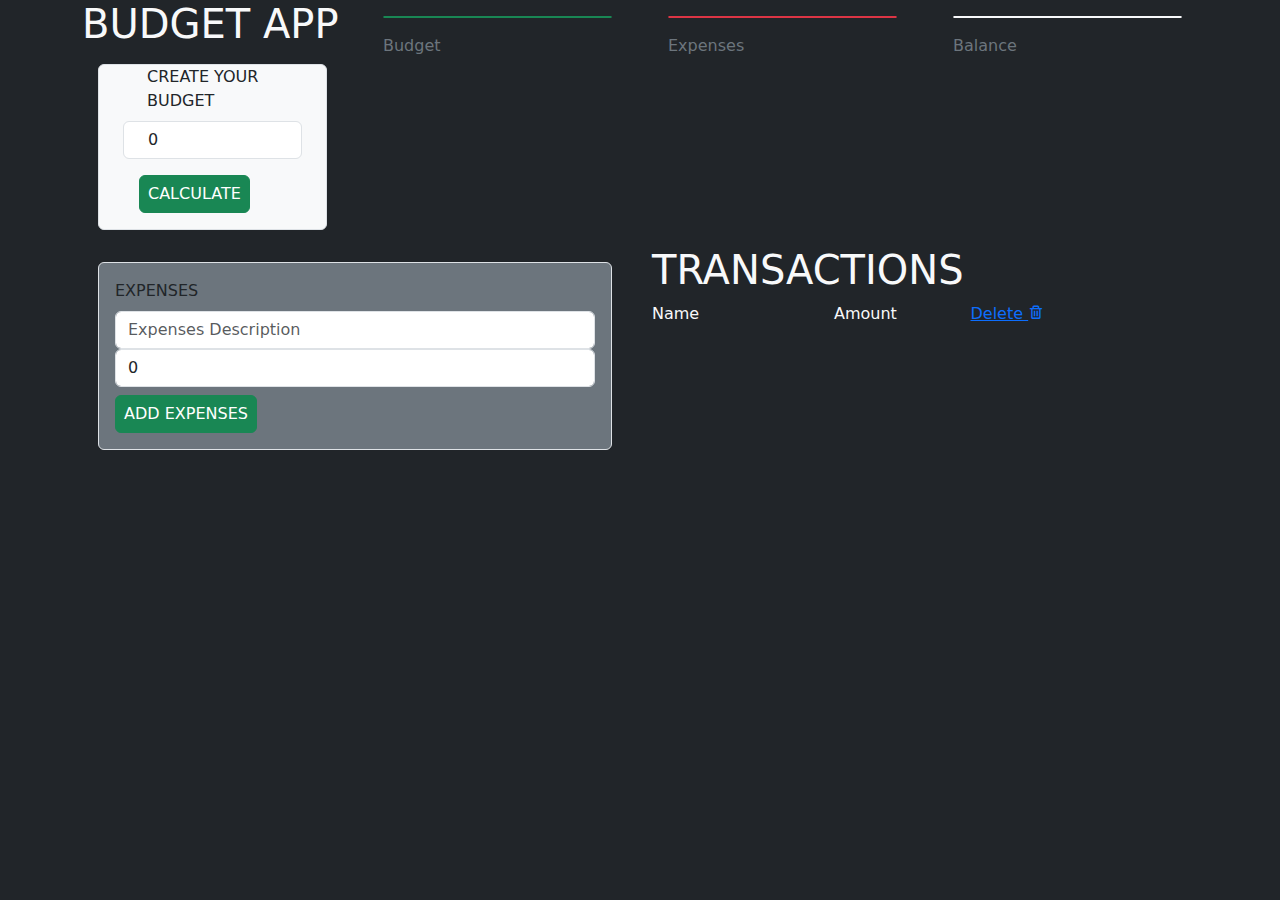
<file: budget.html>
<!DOCTYPE html>
<html lang="en">

<head>
    <meta charset="UTF-8">
    <meta http-equiv="X-UA-Compatible" content="IE=edge">
    <meta name="viewport" content="width=device-width, initial-scale=1.0">
    <title>Document</title>
    <link href="https://cdn.jsdelivr.net/npm/bootstrap@5.1.3/dist/css/bootstrap.min.css" rel="stylesheet">
    <link href='https://unpkg.com/boxicons@2.1.1/css/boxicons.min.css' rel='stylesheet'>
    <script src="https://ajax.googleapis.com/ajax/libs/jquery/3.5.1/jquery.min.js"></script>

</head>

<body class="bg-dark">

    <div class="container">


        <div class="row">
            <div class="col">
                <h1 class="text-light"> BUDGET APP</h1>
                <div class=" bg-light border rounded px-4 m-3">
                    <label for="formGroupExampleInput" class="form-label px-4">CREATE YOUR BUDGET</label>
                    <input type="number" required name="budget" class="form-control px-4" id="formGroupExampleInput"
                        placeholder="Budget Amount" value="0">
                    <button type="button" class="btn btn-success m-3 px-2" id="btn1">CALCULATE</button>
                </div>




            </div>




            <div class="col">

                <h1 class="budget1 text-light m-3 border border border-success rounded "></h1>
                <p class="  text-secondary m-3">Budget</p>
            </div>
            <div class="col">
                <h1 class="expenses1 text-light m-3 border border-danger rounded"></h1>
                <p class=" text-secondary m-3 rounded">Expenses</p>

            </div>

            <div class="col">
                <h1 class="balance1 text-light m-3 border border-light rounded"></h1>
                <p class=" text-secondary m-3">Balance</p>

            </div>
        </div>

        <div class="row">

            <div class="col">

                <div class="bg-secondary border rounded p-3 m-3">
                    <label for="" class="form-label">EXPENSES</label>
                    <input type="text" name="description" required class="form-control"
                        placeholder="Expenses Description">
                    <input type="Number" name="expenses" required class="form-control" placeholder="Expenses Amount"
                        value="0">
                    <button class="btn btn-success mt-2 px-2" id="btn2">ADD EXPENSES</button>


                </div>
            </div>
            <div class="col">

                <h1 class="text-light">TRANSACTIONS</h1>
                <div class="d-flex">
                    <div class="desc col-4 text-light justify-content-start">Name</div>
                    <div class="amount col-3 text-light justify-content-end">Amount</div>



                    <div class="col-2 text-light justify-content-end"><a href="">Delete <i class='bx bx-trash'></i></a>




                    </div>

                </div>



            </div>

        </div>






        <script src="https://ajax.googleapis.com/ajax/libs/jquery/3.5.1/jquery.min.js"></script>
        <script>




            $(document).ready(function () {


                let expensesArray = [];

                $("#btn1").click(function () {
                    let _budget = $('input[name="budget"]').val();

                    let _expenses = $('input[name="expenses"]').val();



                    $(".budget1").html(`$${_budget}`);

                });

                $("#btn2").click(function btn2() {
                    let _expenses = $('input[name="expenses"]').val();
                    let _budget = $('input[name="budget"]').val();


                    let _desc = $('input[name="description"]').val();



                    $(".desc").append(`<ol>${_desc}</ol>`);
                    $(".amount").append(`<ol>$${_expenses}</ol>`);
                    $(".balance1").html(`$${_budget - _expenses}`);



                    expensesArray.push(_expenses);
                    console.log(expensesArray);


                    let sum = 0; let i = expensesArray.length; while (i--) sum += parseInt(expensesArray[i]);

                    $(".balance1").html(`$${_budget - sum}`);
                    $(".expenses1").html(`$${sum}`);





                });
            });
        </script>







        <script src="https://cdn.jsdelivr.net/npm/bootstrap@5.1.3/dist/js/bootstrap.bundle.min.js"></script>
</body>

</html>
</file>
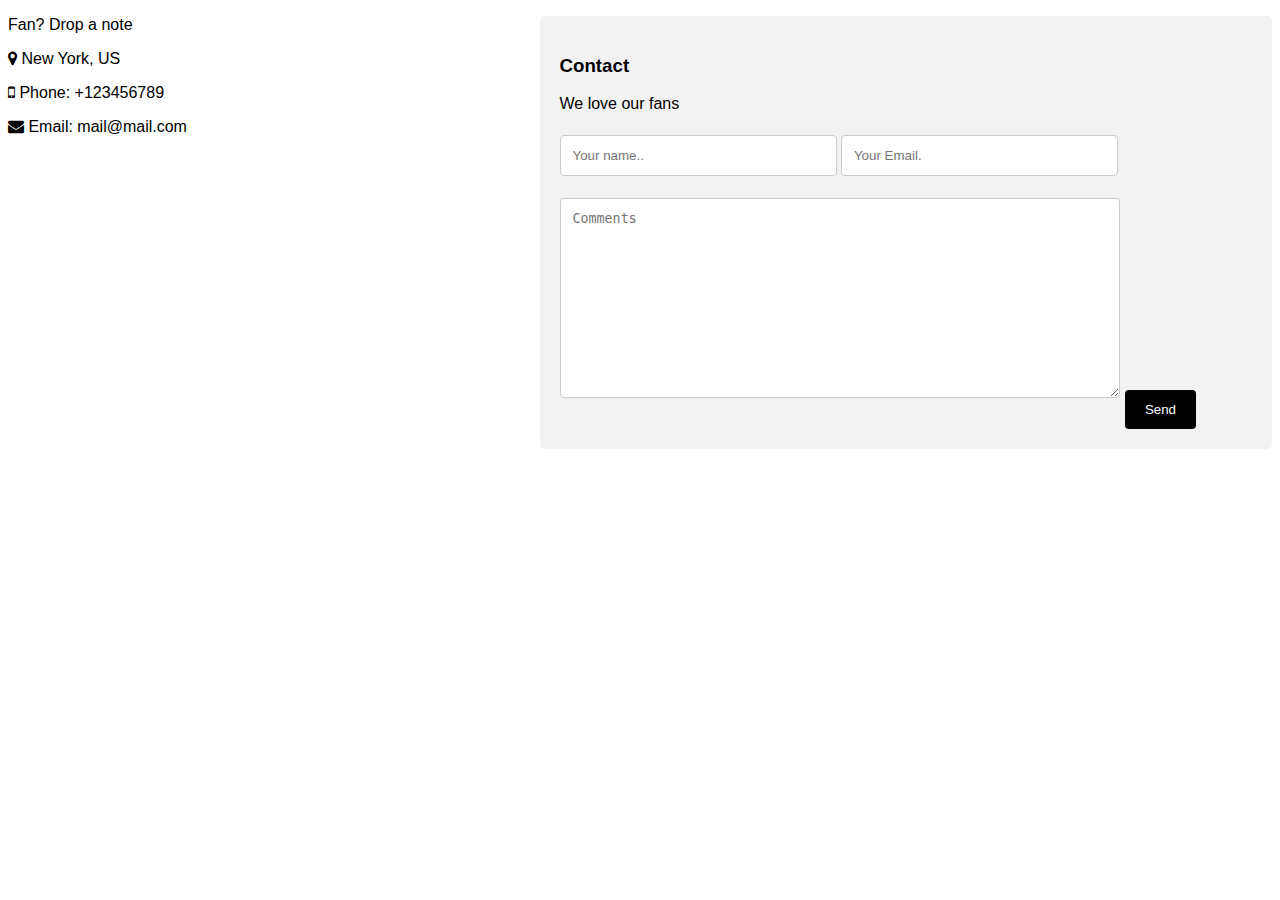
<file: contacts.html>
<!DOCTYPE html>
<html>

<head>
    <meta name="viewport" content="width=device-width, initial-scale=1">
    <style>

    </style>
    <link rel="stylesheet" href="contacts.css">
    <link rel="stylesheet" href="https://cdnjs.cloudflare.com/ajax/libs/font-awesome/4.7.0/css/font-awesome.min.css">
</head>

<body>



    <div class="container">
        <h3>Contact</h3>
        <p>We love our fans</p <form action="">
        <label for="fname"></label>
        <input type="text" id="fname" name="firstname" placeholder="Your name..">

        <label for="Email"></label>
        <input type="text" id="lname" name="lastname" placeholder="Your Email.">


        <label for="subject"></label>
        <textarea id="subject" name="subject" placeholder="Comments" style="height:200px; width: 81%;"></textarea>

        <input type="submit" value="Send">
        </form>
    </div>
    <div>

        <p>Fan? Drop a note</p>
        <p><i class='fa fa-map-marker icon'></i> New York, US
        </p>
        <p><i class="fa fa-mobile icon"></i> Phone: +123456789</p>
        <p><i class="fa fa-envelope icon"></i> Email: mail@mail.com</p </div>
</body>

</html>
</file>
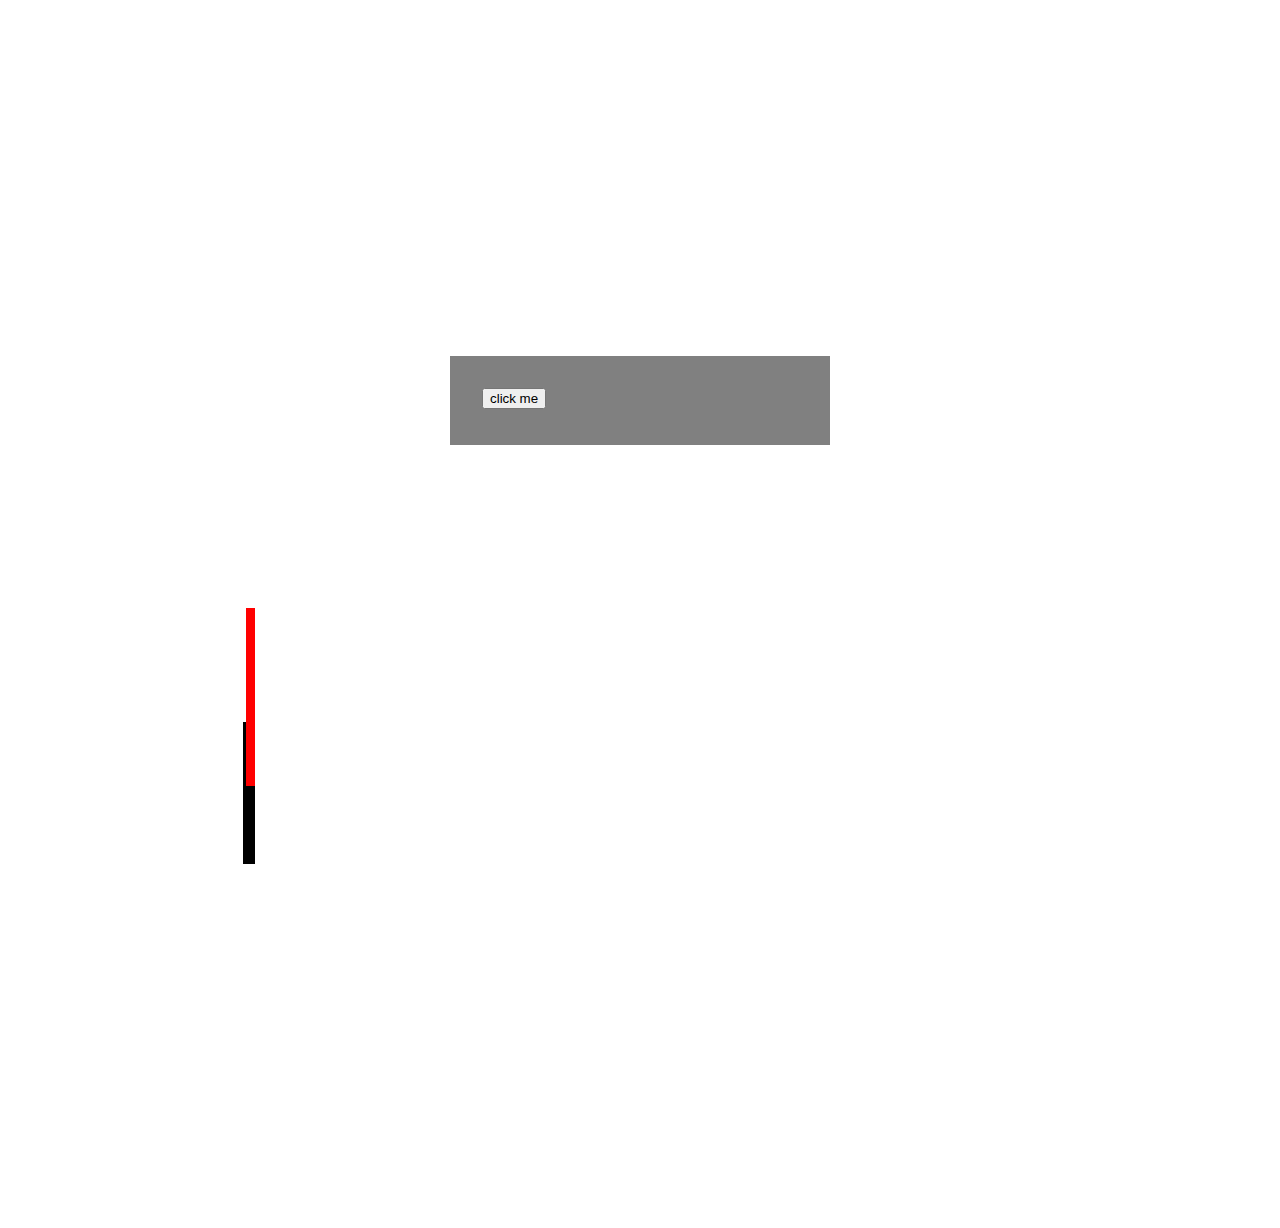
<file: eg.html>
<!DOCTYPE html>
<html lang="en">

<head>
    <meta charset="UTF-8">
    <meta http-equiv="X-UA-Compatible" content="IE=edge">
    <meta name="viewport" content="width=device-width, initial-scale=1.0">
    <title>Document</title>
    <link rel="stylesheet" href="eg.css">
</head>

<body>
    <div class="wrap">
        <div class="inner"><button>click me</button>

        </div>


    </div>


    <article class="clock">


        <div class="minutes-container">
            <div class="minutes"></div>
        </div>
        <div class="seconds-container">
            <div class="seconds"></div>
        </div>
    </article>
</body>

</html>
</file>
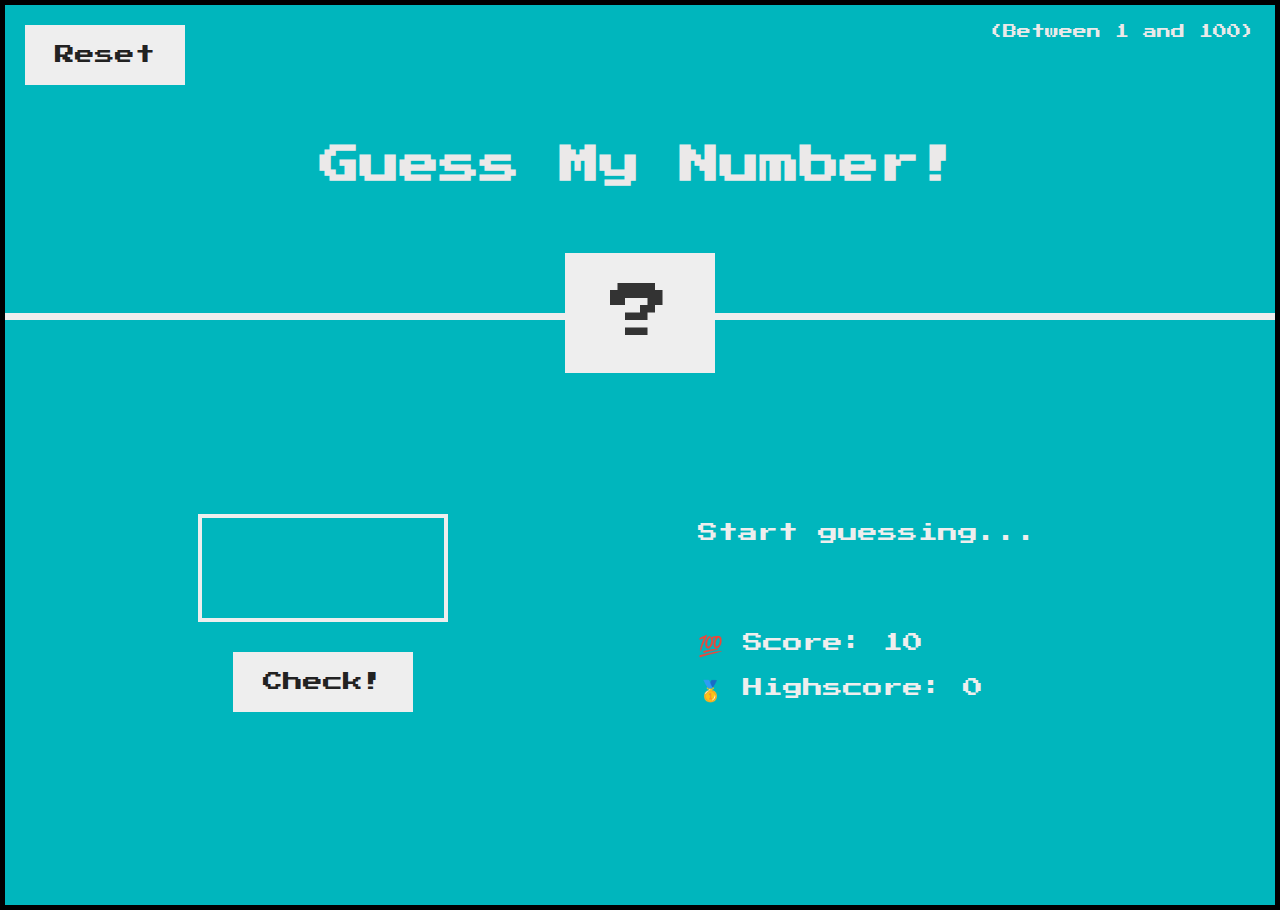
<file: project3.html>
<!DOCTYPE html>
<html lang="en">

<head>
    <meta charset="UTF-8" />
    <meta name="viewport" content="width=device-width, initial-scale=1.0" />
    <meta http-equiv="X-UA-Compatible" content="ie=edge" />
    <link rel="stylesheet" href="project3.css" />
    <title>Guess My Number!</title>
</head>

<body>
    <header>
        <h1>Guess My Number!</h1>
        <p class="between">(Between 1 and 100)</p>

        <button class="btn again">Reset</button>
        <div class="number">?</div>
    </header>


    <main>

        <section class="left">
            <input type="number" class="guess" />
            <button class="btn check">Check!</button>



        </section>


        <section class="right">
            <p class="message">Start guessing...</p>
            <p class="label-score">💯 Score: <span class="score">10</span></p>
            <p class="label-highscore">
                🥇 Highscore: <span class="highscore">0</span>
            </p>
        </section>
    </main>
    <script src="project3.js"></script>
</body>

</html>
</file>
<file: contacts.css>
body {font-family: Arial, Helvetica, sans-serif;}
* {box-sizing: border-box;}

input[type=text], select, textarea {
  width: 40%;
  padding: 12px;
  border: 1px solid #ccc;
  border-radius: 4px;
  box-sizing: border-box;
  margin-top: 6px;
  margin-bottom: 16px;
  resize: vertical;
  
  
}

input[type=submit] {
  background-color: black;
  color: white;
  padding: 12px 20px;
  border: none;
  border-radius: 4px;
  cursor: pointer;
  
}

input[type=submit]:hover {
  background-color: blue;
  
}

.container {
    float: right;
  border-radius: 5px;
  background-color: #f2f2f2;
  padding: 20px;
}
</file>
<file: eg.css>
.clock {
  border-radius: 50%;
  background:  url("https://e.edim.co/205361572/xSsY3x4u8MKfJxxw.png?response-content-disposition=filename%3D%22clockimage.png%22%3B%20filename%2A%3DUTF-8%27%27clockimage.png&Expires=1642267200&Signature=uRwjZnJ2iTki8FFLct-nrLjS0ITn4KrpzKF~Ve~P-7QUGc4jS~P5QOwbgu7oWSJJoLCt10DO2tb4g995aTvdLnaiCZhQUdh5eo~NX9YdK6xznn4hmgDlUUCrVQAAu69SRv-G2j1znNRJhKUQ8m5q8Ea9HF15CjZDlp--dV9sG7ksKa-b6zyY0h~-kMr6T~3coCNnfxGzibXrCjYE-qcD5r0tfPZz41euGG3dd7jkJdM9NmCTuIboshVTDGX-j93t-w2LE5wrG-niiyvTOn1oryckH26VKeUpmglThJyUmANCoIkOXzYzQgUTvZW3LFLM7hGY3amZQLlbvuVlFz3u5w__&Key-Pair-Id=APKAJMSU6JYPN6FG5PBQ") no-repeat center;
  background-size: 88%;
  height: 20em;
  padding-bottom: 31%;
  position: relative;
  width: 30em;
}

.clock.simple:after {
  background: #000;
  border-radius: 50%;
  content: "";
  position: absolute;
  left: 50%;
  top: 50%;
  transform: translate(-50%, -50%);
  width: 5%;
  height: 5%;
  z-index: 10;
}

.minutes-container, .hours-container, .seconds-container {
  position: absolute;
  top: 0;
  right: 0;
  bottom: 0;
  left: 0;
}


.minutes {

  background:black;
  
  height: 20%;
  left: 49%;
  position: absolute;
  top: 30%;
  transform-origin: 50% 100%;
  width: 2.5%;
}

.seconds {
  background: red;
  height: 25%;
  left: 49.5%;
  position: absolute;
  top: 14%;
  transform-origin: 50% 80%;
  width: 2%;
  z-index: 8;

}


.wrap {
  display: flex;
  justify-content: center;
  width: 100%;
  height: 500px;
  background-image: url("https://static.onecms.io/wp-content/uploads/sites/28/2021/02/19/new-york-city-evening-NYCTG0221.jpg");
}

.inner {
  background:  gray;
  width: 25%;
  height: 5%;
 align-self:flex-end;
margin-bottom: 5%;
  padding: 2rem;
  
}

@keyframes rotate {
  100% {
    transform: rotateZ(360deg);
  }
}

.hours-container {
  animation: rotate 43200s infinite linear;
}
.minutes-container {
  animation: rotate 3600s infinite linear;
}
.seconds-container {
  animation: rotate 60s infinite linear;
}

.minutes-container {
  animation: rotate 3600s infinite steps(60);
}
.seconds-container {
  animation: rotate 60s infinite steps(60);
}
</file>
<file: project3.css>
@import url('https://fonts.googleapis.com/css?family=Press+Start+2P&display=swap');

* {
  margin: 0;
  padding: 0;
  box-sizing: inherit;
}

html {
  font-size: 62.5%;
  box-sizing: border-box;
}

body {
  font-family: 'Press Start 2P', sans-serif;
  color: rgb(235, 233, 233);
  border: 5px solid black;
  background-color: #00b6bd; 
}

/* LAYOUT */
header {
  position: relative;
  height: 35vh;
  border-bottom: 7px solid #eee;
}

main {
  height: 65vh;
  color: rgb(238, 238, 238);
  display: flex;
  align-items: center;
  justify-content: space-around;
}

.left {
  width: 52rem;
  display: flex;
  flex-direction: column;
  align-items: center;
}

.right {
  width: 52rem;
  font-size: 2rem;
}

/* ELEMENTS STYLE */
h1 {
  font-size: 4rem;
  text-align: center;
  position: absolute;
  width: 100%;
  top: 52%;
  left: 50%;
  transform: translate(-50%, -50%);
}

.number {
  background: #eee;
  color: #333;
  font-size: 6rem;
  width: 15rem;
  padding: 3rem 0rem;
  text-align: center;
  position: absolute;
  bottom: 0;
  left: 50%;
  transform: translate(-50%, 50%);
}

.between {
  font-size: 1.4rem;
  position: absolute;
  top: 2rem;
  right: 2rem;
}

.again {
  position: absolute;
  top: 2rem;
  left: 2rem;
}

.guess {
  background: none;
  border: 4px solid #eee;
  font-family: inherit;
  color: inherit;
  font-size: 5rem;
  padding: 2.5rem;
  width: 25rem;
  text-align: center;
  display: block;
  margin-bottom: 3rem;
}

.btn {
  border: none;
  background-color: #eee;
  color: #222;
  font-size: 2rem;
  font-family: inherit;
  padding: 2rem 3rem;
  cursor: pointer;
}

.btn:hover {
  background-color: #ccc;
}

.message {
  margin-bottom: 8rem;
  height: 3rem;
}

.label-score {
  margin-bottom: 2rem;
}
</file>
